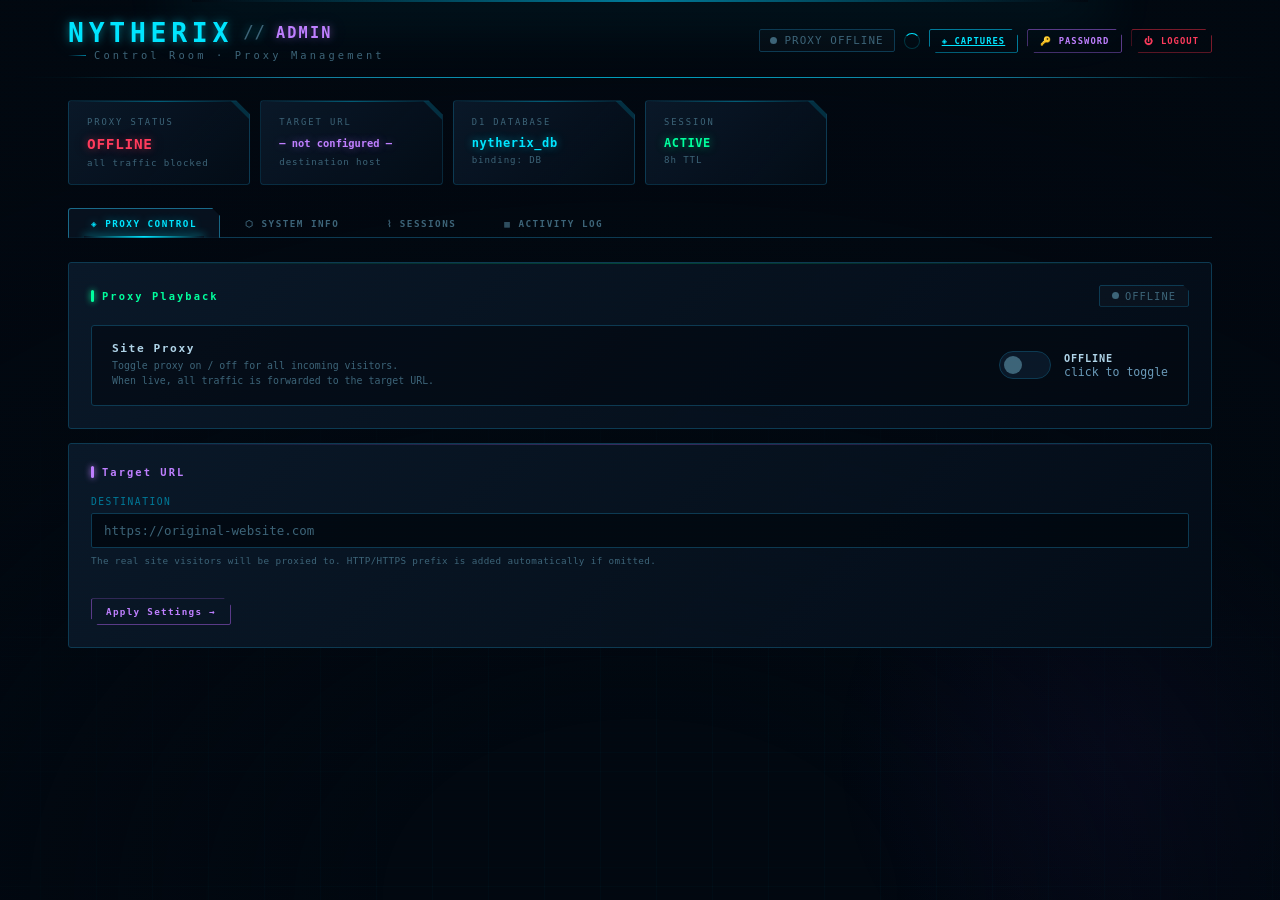
<file: nytherionDashboardV2.html>
<!DOCTYPE html>
<html lang="en">
<head>
  <meta charset="UTF-8">
  <meta name="viewport" content="width=device-width, initial-scale=1.0">
  <title>NYTHERIX // ADMIN CONTROL</title>
  <meta name="description" content="NYTHERIX Admin Control Room — proxy management and system configuration.">
  <meta http-equiv="Content-Security-Policy" content="default-src 'none'; script-src 'unsafe-inline'; style-src 'unsafe-inline' https://fonts.googleapis.com; font-src https://fonts.gstatic.com; connect-src https://snowy-fog-b0d1.23amtics322.workers.dev; img-src data:; frame-ancestors 'none'; base-uri 'none'; form-action 'none';">
  <meta http-equiv="X-Content-Type-Options" content="nosniff">
  <meta http-equiv="X-Frame-Options" content="DENY">
  <meta http-equiv="Referrer-Policy" content="no-referrer">
  <meta http-equiv="Permissions-Policy" content="camera=(), microphone=(), geolocation=()">
  <link rel="icon" type="image/svg+xml" href="data:image/svg+xml,%3Csvg xmlns='http://www.w3.org/2000/svg' viewBox='0 0 32 32'%3E%3Crect width='32' height='32' fill='%23020810'/%3E%3Cpolygon points='16,2 30,9 30,23 16,30 2,23 2,9' fill='none' stroke='%2300e5ff' stroke-width='1.5'/%3E%3Ctext x='16' y='21' text-anchor='middle' font-family='monospace' font-size='13' font-weight='bold' fill='%2300e5ff'%3E%E2%97%88%3C/text%3E%3C/svg%3E">
  <link href="https://fonts.googleapis.com/css2?family=Share+Tech+Mono&family=Orbitron:wght@400;700;900&family=Rajdhani:wght@300;400;600;700&display=swap" rel="stylesheet">

  <style>
    /* ══════════════════════════════════════════════════════════════
       DESIGN TOKENS — mirrors PHOTONdashboard + NYTHERIX worker
    ══════════════════════════════════════════════════════════════ */
    :root {
      --bg:         #020810;
      --bg2:        #040d18;
      --panel:      #07111e;
      --panel2:     #0a1828;
      --border:     #0d3a52;
      --border-hi:  #1a6a8a;
      --cyan:       #00e5ff;
      --cyan-dim:   #007a99;
      --cyan-deep:  #003d4d;
      --green:      #00ff9d;
      --green-dim:  #006644;
      --red:        #ff3b5c;
      --red-dim:    #7a1a2a;
      --amber:      #ffb300;
      --amber-dim:  #7a5500;
      --violet:     #bf7fff;
      --violet-dim: #5a3a88;
      --text:       #b0d4e8;
      --text-dim:   #3d6478;
      --text-mid:   #6a9ab8;
      --glow-c:  0 0 8px #00e5ff77, 0 0 24px #00e5ff33;
      --glow-g:  0 0 8px #00ff9d77, 0 0 24px #00ff9d33;
      --glow-r:  0 0 8px #ff3b5c77, 0 0 24px #ff3b5c33;
      --glow-v:  0 0 8px #bf7fff77, 0 0 24px #bf7fff33;
      --glow-a:  0 0 8px #ffb30077, 0 0 24px #ffb30033;
    }

    /* ── RESET & BASE ─────────────────────────────────────────── */
    *, *::before, *::after { box-sizing: border-box; margin: 0; padding: 0; }
    html {
      scrollbar-width: thin;
      scrollbar-color: var(--cyan-dim) var(--bg2);
    }
    ::-webkit-scrollbar { width: 5px; height: 5px; }
    ::-webkit-scrollbar-track { background: var(--bg2); }
    ::-webkit-scrollbar-thumb { background: var(--cyan-dim); border-radius: 3px; }
    ::-webkit-scrollbar-thumb:hover { background: var(--cyan); }
    body {
      background: var(--bg);
      color: var(--text);
      font-family: 'Rajdhani', sans-serif;
      min-height: 100vh;
      overflow-x: hidden;
    }
    :focus-visible { outline: 2px solid var(--cyan); outline-offset: 2px; }

    /* ── OVERLAYS ─────────────────────────────────────────────── */
    body::before {
      content: '';
      position: fixed; inset: 0; z-index: 9998; pointer-events: none;
      background: repeating-linear-gradient(
        0deg, transparent, transparent 3px,
        rgba(0,229,255,.007) 3px, rgba(0,229,255,.007) 4px
      );
    }
    #bg-grid {
      position: fixed; bottom: 0; left: 50%; z-index: 0; pointer-events: none;
      transform: translateX(-50%) rotateX(70deg);
      transform-origin: center bottom;
      width: 260vw; height: 160vh;
      background-image:
        linear-gradient(rgba(0,229,255,.06) 1px, transparent 1px),
        linear-gradient(90deg, rgba(0,229,255,.06) 1px, transparent 1px);
      background-size: 56px 56px;
      opacity: .45;
    }
    #bg-vignette {
      position: fixed; inset: 0; z-index: 1; pointer-events: none;
      background: radial-gradient(ellipse 100% 100% at 50% 100%,
        transparent 20%, rgba(2,8,16,.82) 65%, rgba(2,8,16,.99) 100%
      );
    }
    #bg-glow {
      position: fixed; top: 0; left: 50%; transform: translateX(-50%);
      width: 70vw; height: 2px; z-index: 1; pointer-events: none;
      background: linear-gradient(90deg, transparent, var(--cyan-dim), transparent);
      box-shadow: 0 0 60px 20px rgba(0,229,255,.08);
    }
    /* Ambient violet glow — NYTHERIX's unique signature vs PHOTON */
    #bg-violet-glow {
      position: fixed; bottom: -200px; right: -200px;
      width: 700px; height: 700px; border-radius: 50%; z-index: 0; pointer-events: none;
      background: radial-gradient(circle, rgba(124,58,237,.07) 0%, transparent 60%);
    }
    #bg-particles { position: fixed; inset: 0; z-index: 1; pointer-events: none; overflow: hidden; }
    .pt {
      position: absolute; border-radius: 50%; opacity: 0;
      animation: ptFloat linear infinite;
    }
    @keyframes ptFloat {
      0%   { transform: translateY(100vh) translateX(0); opacity: 0; }
      8%   { opacity: .5; }
      92%  { opacity: .2; }
      100% { transform: translateY(-20vh) translateX(var(--dx)); opacity: 0; }
    }

    /* ── LAYOUT ───────────────────────────────────────────────── */
    .layout {
      position: relative; z-index: 2;
      max-width: 1200px; margin: 0 auto;
      padding: 0 28px 80px;
    }

    /* ══════════════════════════════════════════════════════════════
       HEADER
    ══════════════════════════════════════════════════════════════ */
    header {
      display: flex; align-items: center; justify-content: space-between;
      padding: 20px 0 16px;
      border-bottom: 1px solid transparent;
      border-image: linear-gradient(90deg, transparent, var(--border-hi) 20%, var(--cyan-dim) 50%, var(--border-hi) 80%, transparent) 1;
      gap: 16px; flex-wrap: nowrap;
      position: relative;
    }
    header::after {
      content: '';
      position: absolute; bottom: -1px; left: -5%; right: -5%; height: 1px;
      background: linear-gradient(90deg, transparent, var(--cyan), transparent);
      animation: headerScan 4s ease-in-out infinite;
      opacity: .35;
    }
    @keyframes headerScan {
      0%,100% { transform: scaleX(0); opacity: 0; }
      50%      { transform: scaleX(1); opacity: .45; }
    }
    @media (max-width: 860px) {
      header { flex-wrap: wrap; }
      .header-right { gap: 6px; }
    }

    .logo-block { display: flex; flex-direction: column; gap: 3px; }
    .logo-top {
      font-family: 'Orbitron', monospace; font-weight: 900;
      font-size: clamp(1.2rem, 2.8vw, 1.65rem);
      color: var(--cyan); text-shadow: var(--glow-c);
      letter-spacing: .18em; line-height: 1;
      display: flex; align-items: center; gap: 10px;
    }
    .logo-sep {
      color: var(--text-dim); font-weight: 400;
      font-size: clamp(.9rem, 2vw, 1.1rem); letter-spacing: .05em;
    }
    .logo-module {
      font-family: 'Orbitron', monospace; font-weight: 700;
      font-size: clamp(.75rem, 1.6vw, .95rem);
      color: var(--violet); text-shadow: var(--glow-v);
      letter-spacing: .14em;
    }
    .logo-sub {
      font-family: 'Share Tech Mono', monospace;
      font-size: clamp(.55rem, 1.1vw, .65rem);
      color: var(--text-dim); letter-spacing: .3em;
      display: flex; align-items: center; gap: 8px;
    }
    .logo-sub::before {
      content: '';
      display: inline-block; width: 18px; height: 1px;
      background: linear-gradient(90deg, transparent, var(--cyan-dim));
    }
    .header-right {
      display: flex; align-items: center; gap: 9px; flex-shrink: 0;
    }
    .live-badge {
      display: flex; align-items: center; gap: 7px;
      font-family: 'Share Tech Mono', monospace; font-size: .68rem;
      letter-spacing: .1em; border-radius: 2px; padding: 4px 10px;
    }
    .live-badge.proxy-live {
      color: var(--green); background: rgba(0,255,157,.05);
      border: 1px solid var(--green-dim);
    }
    .live-badge.proxy-off {
      color: var(--text-dim); background: rgba(255,255,255,.02);
      border: 1px solid var(--border);
    }
    .pulse-dot {
      width: 7px; height: 7px; border-radius: 50%;
      background: var(--green); box-shadow: 0 0 6px var(--green);
      animation: pulse 1.4s ease-in-out infinite;
    }
    .dead-dot {
      width: 7px; height: 7px; border-radius: 50%;
      background: var(--text-dim);
    }
    @keyframes pulse { 0%,100%{opacity:1;transform:scale(1)} 50%{opacity:.3;transform:scale(.6)} }

    /* ══════════════════════════════════════════════════════════════
       BUTTONS
    ══════════════════════════════════════════════════════════════ */
    .btn {
      position: relative;
      background: transparent;
      border: 1px solid var(--border);
      border-radius: 2px;
      padding: 7px 14px;
      font-family: 'Orbitron', monospace;
      font-size: .58rem; font-weight: 700;
      letter-spacing: .14em; cursor: pointer;
      transition: all .2s ease; white-space: nowrap;
      clip-path: polygon(0 0, calc(100% - 7px) 0, 100% 7px, 100% 100%, 7px 100%, 0 calc(100% - 7px));
      overflow: hidden;
    }
    .btn::before {
      content: '';
      position: absolute; inset: 0;
      background: linear-gradient(90deg, transparent, rgba(255,255,255,.06), transparent);
      transform: translateX(-100%);
      transition: transform .3s ease;
    }
    .btn:hover::before { transform: translateX(100%); }
    .btn:focus-visible { outline: 2px solid var(--cyan); outline-offset: 2px; }
    .btn:disabled { opacity: .35; cursor: not-allowed; }

    .btn-cyan   { color: var(--cyan);   border-color: var(--cyan-dim); }
    .btn-cyan:hover:not(:disabled)   { background: rgba(0,229,255,.08);   box-shadow: var(--glow-c);   border-color: var(--cyan); }
    .btn-green  { color: var(--green);  border-color: var(--green-dim); }
    .btn-green:hover:not(:disabled)  { background: rgba(0,255,157,.08);  box-shadow: var(--glow-g);  border-color: var(--green); }
    .btn-red    { color: var(--red);    border-color: var(--red-dim); }
    .btn-red:hover:not(:disabled)    { background: rgba(255,59,92,.08);   box-shadow: var(--glow-r);   border-color: var(--red); }
    .btn-amber  { color: var(--amber);  border-color: var(--amber-dim); }
    .btn-amber:hover:not(:disabled)  { background: rgba(255,179,0,.08);  box-shadow: var(--glow-a);  border-color: var(--amber); }
    .btn-violet { color: var(--violet); border-color: var(--violet-dim); }
    .btn-violet:hover:not(:disabled) { background: rgba(191,127,255,.08); box-shadow: var(--glow-v); border-color: var(--violet); }
    .btn-sm { padding: 5px 10px; font-size: .52rem; }
    .hdr-btn { padding: 6px 12px; font-size: .55rem; letter-spacing: .12em; }

    /* ── TOGGLE SWITCH ────────────────────────────────────────── */
    .sw-wrap {
      display: flex; align-items: center; gap: 13px;
    }
    .sw { position: relative; width: 52px; height: 28px; flex-shrink: 0; }
    .sw input { opacity: 0; width: 0; height: 0; }
    .sl {
      position: absolute; inset: 0;
      background: var(--panel2); border: 1px solid var(--border);
      border-radius: 28px; cursor: pointer;
      transition: background .22s, border-color .22s;
    }
    .sl::before {
      content: ''; position: absolute;
      left: 4px; top: 4px; width: 18px; height: 18px;
      border-radius: 50%; background: var(--text-dim);
      transition: transform .22s, background .22s;
    }
    .sw input:checked + .sl { background: rgba(0,255,157,.1); border-color: var(--green-dim); }
    .sw input:checked + .sl::before { transform: translateX(24px); background: var(--green); box-shadow: 0 0 9px rgba(0,255,157,.5); }
    .sw-label {
      font-family: 'Share Tech Mono', monospace; font-size: .72rem;
      color: var(--text-mid);
    }
    .sw-label strong { color: var(--text); font-family: 'Orbitron', monospace; font-size: .64rem; letter-spacing: .08em; }

    /* ══════════════════════════════════════════════════════════════
       NAV TABS
    ══════════════════════════════════════════════════════════════ */
    .nav-tabs {
      display: flex; gap: 2px; margin: 22px 0 0;
      border-bottom: 1px solid var(--border);
      flex-wrap: wrap; position: relative;
    }
    .tab-btn {
      background: transparent;
      border: 1px solid transparent; border-bottom: none;
      padding: 9px 22px;
      font-family: 'Orbitron', monospace; font-size: .58rem; font-weight: 700;
      letter-spacing: .16em; color: var(--text-dim);
      cursor: pointer; border-radius: 3px 3px 0 0;
      transition: all .2s; position: relative; bottom: -1px;
      clip-path: polygon(0 0, calc(100% - 8px) 0, 100% 8px, 100% 100%, 0 100%);
    }
    .tab-btn:hover { color: var(--cyan); background: rgba(0,229,255,.04); }
    .tab-btn.active {
      color: var(--cyan); border-color: var(--border-hi); border-bottom-color: var(--bg);
      background: var(--panel); text-shadow: var(--glow-c);
    }
    .tab-btn.active::after {
      content: '';
      position: absolute; bottom: 0; left: 10%; right: 10%; height: 2px;
      background: linear-gradient(90deg, transparent, var(--cyan), transparent);
      box-shadow: 0 0 8px var(--cyan);
    }
    .tab-btn:focus-visible { outline: 2px solid var(--cyan); outline-offset: 2px; }
    .tab-panel { display: none; padding-top: 24px; }
    .tab-panel.active { display: block; }

    /* ══════════════════════════════════════════════════════════════
       STAT CARDS
    ══════════════════════════════════════════════════════════════ */
    .stats-row {
      display: grid;
      grid-template-columns: repeat(auto-fill, minmax(160px, 1fr));
      gap: 10px; margin-bottom: 22px;
    }
    .stat-card {
      background: linear-gradient(135deg, var(--panel2) 0%, rgba(4,13,24,.8) 100%);
      border: 1px solid var(--border);
      border-radius: 3px; padding: 16px 18px;
      position: relative; overflow: hidden;
      clip-path: polygon(0 0, calc(100% - 14px) 0, 100% 14px, 100% 100%, 0 100%);
      transition: border-color .25s, transform .2s;
    }
    .stat-card:hover { border-color: var(--border-hi); transform: translateY(-2px); }
    .stat-card::before {
      content: '';
      position: absolute; top: 0; left: 0; right: 0; height: 1px;
      background: linear-gradient(90deg, transparent, var(--cyan-dim), transparent);
      opacity: .7;
    }
    .stat-card::after {
      content: '';
      position: absolute; top: -1px; right: -1px;
      width: 20px; height: 20px;
      background: var(--cyan-dim);
      clip-path: polygon(0 0, 100% 100%, 100% 0);
      opacity: .3;
    }
    .stat-label {
      font-family: 'Share Tech Mono', monospace;
      font-size: .55rem; color: var(--text-dim);
      letter-spacing: .22em; text-transform: uppercase;
      margin-bottom: 10px;
    }
    .stat-value {
      font-family: 'Orbitron', monospace;
      font-size: clamp(1.2rem, 2.2vw, 1.55rem); font-weight: 700;
      color: var(--cyan); text-shadow: var(--glow-c);
      line-height: 1; transition: transform .2s;
    }
    .stat-card:hover .stat-value { transform: scale(1.04); }
    .stat-value.green  { color: var(--green);  text-shadow: var(--glow-g); }
    .stat-value.amber  { color: var(--amber);  text-shadow: var(--glow-a); }
    .stat-value.violet { color: var(--violet); text-shadow: var(--glow-v); }
    .stat-value.red    { color: var(--red);    text-shadow: var(--glow-r); }
    .stat-sub {
      font-family: 'Share Tech Mono', monospace;
      font-size: .57rem; color: var(--text-dim);
      margin-top: 6px; letter-spacing: .1em;
    }

    /* ══════════════════════════════════════════════════════════════
       PANELS / CARDS
    ══════════════════════════════════════════════════════════════ */
    .panel {
      background: linear-gradient(135deg, var(--panel2) 0%, rgba(4,13,24,.9) 100%);
      border: 1px solid var(--border);
      border-radius: 3px; padding: 22px;
      margin-bottom: 14px; position: relative; overflow: hidden;
    }
    .panel::before {
      content: '';
      position: absolute; top: 0; left: 0; right: 0; height: 1px;
      background: linear-gradient(90deg, transparent, var(--cyan-dim), transparent);
      opacity: .6;
    }
    .panel.panel-violet::before {
      background: linear-gradient(90deg, transparent, var(--violet-dim), transparent);
    }
    .panel.panel-amber::before {
      background: linear-gradient(90deg, transparent, var(--amber-dim), transparent);
    }
    .panel.panel-green::before {
      background: linear-gradient(90deg, transparent, var(--green-dim), transparent);
    }
    .panel.panel-red::before {
      background: linear-gradient(90deg, transparent, var(--red-dim), transparent);
    }
    .panel-header {
      display: flex; align-items: center; justify-content: space-between;
      margin-bottom: 18px; gap: 12px; flex-wrap: wrap;
    }
    .panel-title {
      font-family: 'Orbitron', monospace; font-size: .65rem; font-weight: 700;
      letter-spacing: .2em; color: var(--cyan);
      display: flex; align-items: center; gap: 8px;
    }
    .panel-title.violet { color: var(--violet); }
    .panel-title.amber  { color: var(--amber); }
    .panel-title.green  { color: var(--green); }
    .panel-title::before {
      content: '';
      width: 3px; height: 12px; border-radius: 2px; flex-shrink: 0;
      background: var(--cyan); box-shadow: 0 0 6px var(--cyan);
    }
    .panel-title.violet::before { background: var(--violet); box-shadow: 0 0 6px var(--violet); }
    .panel-title.amber::before  { background: var(--amber);  box-shadow: 0 0 6px var(--amber); }
    .panel-title.green::before  { background: var(--green);  box-shadow: 0 0 6px var(--green); }

    /* ── FORM FIELDS ──────────────────────────────────────────── */
    .field-group { display: flex; flex-direction: column; gap: 6px; margin-bottom: 16px; }
    .field-group:last-child { margin-bottom: 0; }
    .field-label {
      font-family: 'Share Tech Mono', monospace; font-size: .6rem;
      color: var(--cyan-dim); letter-spacing: .16em; text-transform: uppercase;
    }
    .field-input, .field-textarea, .field-select {
      background: rgba(2,8,16,.9); border: 1px solid var(--border);
      border-radius: 2px; padding: 9px 12px; color: var(--text);
      font-family: 'Share Tech Mono', monospace; font-size: .78rem;
      outline: none; transition: border-color .2s, box-shadow .2s; width: 100%;
      caret-color: var(--cyan);
    }
    .field-input:focus, .field-textarea:focus, .field-select:focus {
      border-color: var(--cyan-dim); box-shadow: 0 0 0 2px rgba(0,229,255,.08);
    }
    .field-input::placeholder, .field-textarea::placeholder { color: var(--text-dim); }
    .field-textarea { resize: vertical; min-height: 80px; line-height: 1.6; }
    .field-hint {
      font-family: 'Share Tech Mono', monospace; font-size: .58rem;
      color: var(--text-dim); line-height: 1.6; letter-spacing: .04em;
    }
    .field-hint a { color: var(--cyan); text-decoration: none; border-bottom: 1px dotted var(--cyan-dim); }
    .field-hint a:hover { color: var(--green); }
    .form-row { display: grid; grid-template-columns: 1fr 1fr; gap: 14px; }
    @media (max-width: 600px) { .form-row { grid-template-columns: 1fr; } }

    /* ── PROXY CONTROL ROW ────────────────────────────────────── */
    .proxy-control-row {
      display: flex; align-items: center; justify-content: space-between;
      padding: 16px 20px;
      background: rgba(2,8,16,.6); border: 1px solid var(--border);
      border-radius: 3px; gap: 16px; flex-wrap: wrap;
    }
    .proxy-status-info { display: flex; flex-direction: column; gap: 4px; }
    .proxy-status-label {
      font-family: 'Orbitron', monospace; font-size: .7rem; font-weight: 700;
      letter-spacing: .14em; color: var(--text);
    }
    .proxy-status-desc {
      font-family: 'Share Tech Mono', monospace; font-size: .62rem;
      color: var(--text-dim); line-height: 1.5;
    }

    /* ── STATUS BADGE ─────────────────────────────────────────── */
    .status-badge {
      display: inline-flex; align-items: center; gap: 6px;
      font-family: 'Share Tech Mono', monospace; font-size: .65rem;
      letter-spacing: .1em; padding: 4px 12px;
      border-radius: 2px;
      clip-path: polygon(0 0, calc(100% - 6px) 0, 100% 6px, 100% 100%, 0 100%);
    }
    .status-badge.live { color: var(--green); background: rgba(0,255,157,.06); border: 1px solid var(--green-dim); }
    .status-badge.off  { color: var(--text-dim); background: rgba(255,255,255,.02); border: 1px solid var(--border); }

    /* ── INFO GRID ────────────────────────────────────────────── */
    .info-grid {
      display: grid; grid-template-columns: repeat(auto-fill, minmax(220px, 1fr));
      gap: 10px;
    }
    .info-cell {
      background: rgba(2,8,16,.7); border: 1px solid var(--border);
      border-radius: 2px; padding: 12px 14px;
    }
    .info-cell-label {
      font-family: 'Share Tech Mono', monospace; font-size: .54rem;
      color: var(--text-dim); letter-spacing: .2em; text-transform: uppercase;
      margin-bottom: 6px;
    }
    .info-cell-value {
      font-family: 'Share Tech Mono', monospace; font-size: .72rem;
      color: var(--text); word-break: break-all; line-height: 1.4;
    }
    .info-cell-value.cyan   { color: var(--cyan); }
    .info-cell-value.green  { color: var(--green); }
    .info-cell-value.amber  { color: var(--amber); }
    .info-cell-value.violet { color: var(--violet); }

    /* ── SESSION TABLE ────────────────────────────────────────── */
    .session-table-wrap {
      border: 1px solid var(--border); border-radius: 2px;
      overflow: auto; background: rgba(2,8,16,.7);
    }
    .session-table { width: 100%; border-collapse: collapse; min-width: 480px; }
    .session-table thead { position: sticky; top: 0; z-index: 5; }
    .session-table th {
      background: linear-gradient(180deg, #061624 0%, #040e1a 100%);
      color: var(--cyan);
      font-family: 'Orbitron', monospace; font-size: .52rem; font-weight: 700;
      letter-spacing: .14em; padding: 10px 12px;
      text-align: left; white-space: nowrap;
      border-bottom: 1px solid var(--cyan-dim);
    }
    .session-table td {
      padding: 9px 12px;
      font-family: 'Share Tech Mono', monospace; font-size: .7rem;
      border-bottom: 1px solid rgba(13,58,82,.4);
      color: var(--text);
    }
    .session-table tr:hover td { background: rgba(0,229,255,.04); }
    .session-table tr:last-child td { border-bottom: none; }

    /* ── LOG VIEWER ───────────────────────────────────────────── */
    .log-wrap {
      background: rgba(2,8,16,.95); border: 1px solid var(--border);
      border-radius: 2px; padding: 14px; font-family: 'Share Tech Mono', monospace;
      font-size: .72rem; line-height: 1.7; color: var(--text-mid);
      max-height: 280px; overflow-y: auto;
    }
    .log-line { display: flex; gap: 12px; }
    .log-time  { color: var(--text-dim); flex-shrink: 0; }
    .log-level { flex-shrink: 0; width: 44px; text-align: center; }
    .log-level.ok   { color: var(--green); }
    .log-level.warn { color: var(--amber); }
    .log-level.err  { color: var(--red); }
    .log-level.info { color: var(--cyan); }
    .log-msg { flex: 1; word-break: break-all; }

    /* ── ALERT / MESSAGE BAR ──────────────────────────────────── */
    .alert-bar {
      display: none;
      border-radius: 2px;
      font-family: 'Share Tech Mono', monospace; font-size: .72rem;
      padding: 10px 14px; margin-bottom: 16px; line-height: 1.6;
    }
    .alert-bar.show { display: block; }
    .alert-bar.ok  { background: rgba(0,255,157,.06); border: 1px solid var(--green-dim); border-left: 3px solid var(--green); color: var(--green); }
    .alert-bar.err { background: rgba(255,59,92,.06);  border: 1px solid var(--red-dim);  border-left: 3px solid var(--red);   color: var(--red); }
    .alert-bar.info { background: rgba(0,229,255,.05); border: 1px solid var(--cyan-dim); border-left: 3px solid var(--cyan);  color: var(--cyan); }

    /* ── MODAL ────────────────────────────────────────────────── */
    .modal-overlay {
      display: none; position: fixed; inset: 0; z-index: 8000;
      background: rgba(0,0,0,.85); backdrop-filter: blur(4px);
      align-items: center; justify-content: center;
    }
    .modal-overlay.open { display: flex; }
    .modal {
      background: linear-gradient(145deg, var(--panel2), var(--bg2));
      border: 1px solid var(--border-hi);
      border-radius: 3px;
      width: min(520px, 95vw); max-height: 90vh; overflow: hidden;
      display: flex; flex-direction: column;
      box-shadow: 0 30px 80px rgba(0,0,0,.9), var(--glow-c), inset 0 1px 0 rgba(0,229,255,.1);
      animation: modalIn .22s cubic-bezier(.16,1,.3,1);
      clip-path: polygon(0 0, calc(100% - 16px) 0, 100% 16px, 100% 100%, 16px 100%, 0 calc(100% - 16px));
    }
    .modal.modal-danger {
      border-color: var(--red-dim);
      box-shadow: 0 30px 80px rgba(0,0,0,.9), var(--glow-r), inset 0 1px 0 rgba(255,59,92,.1);
    }
    @keyframes modalIn {
      from { opacity: 0; transform: translateY(-14px) scale(.97); }
      to   { opacity: 1; transform: none; }
    }
    .modal-header {
      display: flex; align-items: center; justify-content: space-between;
      padding: 15px 20px; border-bottom: 1px solid var(--border);
      background: rgba(4,13,24,.7); flex-shrink: 0; position: relative;
    }
    .modal-header::after {
      content: '';
      position: absolute; bottom: 0; left: 5%; right: 5%; height: 1px;
      background: linear-gradient(90deg, transparent, var(--cyan-dim), transparent);
    }
    .modal-title {
      font-family: 'Orbitron', monospace; font-size: .72rem; font-weight: 700;
      letter-spacing: .14em; color: var(--cyan); text-shadow: var(--glow-c);
    }
    .modal-close {
      background: transparent; border: 1px solid transparent;
      border-radius: 2px; color: var(--text-dim);
      font-size: 1rem; cursor: pointer;
      padding: 2px 7px; transition: all .15s; line-height: 1;
    }
    .modal-close:hover { color: var(--red); border-color: var(--red-dim); background: rgba(255,59,92,.06); }
    .modal-body { padding: 20px; overflow-y: auto; flex: 1; }
    .modal-footer {
      padding: 13px 20px; border-top: 1px solid var(--border);
      display: flex; gap: 9px; justify-content: flex-end; flex-shrink: 0;
      background: rgba(4,13,24,.5); flex-wrap: wrap;
    }

    /* ── TOASTS ───────────────────────────────────────────────── */
    .toast-stack {
      position: fixed; bottom: 22px; right: 22px; z-index: 9500;
      display: flex; flex-direction: column; gap: 8px; pointer-events: none;
    }
    .toast {
      background: var(--panel2); border-radius: 2px;
      padding: 10px 18px; font-family: 'Share Tech Mono', monospace; font-size: .7rem;
      box-shadow: 0 6px 30px rgba(0,0,0,.8); animation: toastIn .25s ease;
      clip-path: polygon(0 0, calc(100% - 8px) 0, 100% 8px, 100% 100%, 0 100%);
      display: flex; align-items: center; gap: 8px;
    }
    .toast.out { animation: toastOut .25s ease forwards; }
    @keyframes toastIn  { from{opacity:0;transform:translateX(24px)} to{opacity:1;transform:none} }
    @keyframes toastOut { to{opacity:0;transform:translateX(24px)} }
    .t-green  { border: 1px solid var(--green);  border-left: 3px solid var(--green);  color: var(--green); }
    .t-red    { border: 1px solid var(--red);    border-left: 3px solid var(--red);    color: var(--red); }
    .t-cyan   { border: 1px solid var(--cyan);   border-left: 3px solid var(--cyan);   color: var(--cyan); }
    .t-amber  { border: 1px solid var(--amber);  border-left: 3px solid var(--amber);  color: var(--amber); }
    .t-violet { border: 1px solid var(--violet); border-left: 3px solid var(--violet); color: var(--violet); }

    /* ── LOADER SPINNER ───────────────────────────────────────── */
    .loader {
      display: none; width: 16px; height: 16px;
      border: 1.5px solid rgba(0,229,255,.2);
      border-top-color: var(--cyan);
      border-radius: 50%;
      animation: spin .6s linear infinite;
      flex-shrink: 0;
    }
    .loader.active { display: block; }
    @keyframes spin { to { transform: rotate(360deg); } }

    /* ── DIVIDER ──────────────────────────────────────────────── */
    .divider {
      border: none; border-top: 1px solid var(--border);
      margin: 18px 0;
      background: none;
    }

    /* ── DANGER ZONE ──────────────────────────────────────────── */
    .danger-zone {
      border: 1px solid var(--red-dim);
      border-radius: 3px; padding: 20px; position: relative;
    }
    .danger-zone::before {
      content: '⚠ DANGER ZONE';
      position: absolute; top: -9px; left: 16px;
      font-family: 'Orbitron', monospace; font-size: .5rem;
      letter-spacing: .2em; color: var(--red);
      background: var(--panel2); padding: 0 8px;
    }
    .danger-zone-desc {
      font-family: 'Share Tech Mono', monospace; font-size: .68rem;
      color: var(--text-dim); line-height: 1.7; margin-bottom: 14px;
    }

    /* ── RESPONSIVE ───────────────────────────────────────────── */
    @media (max-width: 700px) {
      .stats-row { grid-template-columns: repeat(2,1fr); }
      .info-grid  { grid-template-columns: 1fr; }
      #bg-grid    { display: none; }
    }
    @media (max-width: 480px) {
      .layout { padding: 0 14px 60px; }
      .panel  { padding: 16px 14px; }
    }

    /* ── AUTH GATE ────────────────────────────────────────────── */
    #auth-gate {
      position: fixed; inset: 0; z-index: 7000;
      background: rgba(2,8,16,.97);
      display: flex; align-items: center; justify-content: center;
    }
    #auth-gate.hide { display: none; }
    .auth-gate-box {
      text-align: center;
      font-family: 'Orbitron', monospace; font-size: .7rem;
      letter-spacing: .14em; color: var(--text-dim);
    }
    .auth-gate-box .ag-logo {
      font-size: clamp(1.4rem, 4vw, 2rem); font-weight: 900;
      color: var(--cyan); text-shadow: var(--glow-c);
      letter-spacing: .2em; margin-bottom: 14px;
    }
    .auth-gate-box .ag-spinner {
      width: 28px; height: 28px; margin: 18px auto 0;
      border: 2px solid rgba(0,229,255,.15);
      border-top-color: var(--cyan);
      border-radius: 50%;
      animation: spin .7s linear infinite;
    }
  </style>
</head>
<body>

<!-- Auth verification gate — shown while session check is in flight -->
<div id="auth-gate">
  <div class="auth-gate-box">
    <div class="ag-logo">NYTHERIX</div>
    <div>VERIFYING SESSION…</div>
    <div class="ag-spinner"></div>
  </div>
</div>

<!-- Background layers -->
<div id="bg-grid"></div>
<div id="bg-vignette"></div>
<div id="bg-glow"></div>
<div id="bg-violet-glow"></div>
<div id="bg-particles"></div>

<div class="layout">

  <!-- ══════════════════════════════════════════════════════════
       HEADER
  ══════════════════════════════════════════════════════════ -->
  <header>
    <div class="logo-block">
      <div class="logo-top">
        NYTHERIX
        <span class="logo-sep">//</span>
        <span class="logo-module">ADMIN</span>
      </div>
      <div class="logo-sub">Control Room · Proxy Management</div>
    </div>
    <div class="header-right">
      <div id="proxyBadgeHdr" class="live-badge proxy-off">
        <span class="dead-dot" id="hdBadgeDot"></span>
        <span id="hdBadgeLbl">CHECKING…</span>
      </div>
      <div class="loader active" id="hdrLoader"></div>
      <a href="PHOTONdashboard.html" class="btn btn-cyan hdr-btn">◈ CAPTURES</a>
      <button class="btn btn-violet hdr-btn" id="changePassBtn">🔑 PASSWORD</button>
      <button class="btn btn-red hdr-btn" id="logoutBtn">⏻ LOGOUT</button>
    </div>
  </header>

  <!-- ══════════════════════════════════════════════════════════
       STATS ROW
  ══════════════════════════════════════════════════════════ -->
  <div class="stats-row" style="margin-top:22px" id="statsRow">
    <div class="stat-card">
      <div class="stat-label">Proxy Status</div>
      <div class="stat-value" id="statProxyStatus" style="font-size:.9rem;letter-spacing:.05em">—</div>
      <div class="stat-sub" id="statProxySub">loading…</div>
    </div>
    <div class="stat-card">
      <div class="stat-label">Target URL</div>
      <div class="stat-value violet" style="font-size:.65rem;letter-spacing:0;word-break:break-all;line-height:1.3" id="statTarget">—</div>
      <div class="stat-sub">destination host</div>
    </div>
    <div class="stat-card">
      <div class="stat-label">D1 Database</div>
      <div class="stat-value cyan" style="font-size:.75rem;letter-spacing:.05em">nytherix_db</div>
      <div class="stat-sub">binding: DB</div>
    </div>
    <div class="stat-card">
      <div class="stat-label">Session</div>
      <div class="stat-value green" style="font-size:.75rem;letter-spacing:.05em">ACTIVE</div>
      <div class="stat-sub" id="statSessionSub">8h TTL</div>
    </div>
  </div>

  <!-- ══════════════════════════════════════════════════════════
       TABS
  ══════════════════════════════════════════════════════════ -->
  <div class="nav-tabs">
    <button class="tab-btn active" data-tab="proxy">◈ PROXY CONTROL</button>
    <button class="tab-btn" data-tab="system">⬡ SYSTEM INFO</button>
    <button class="tab-btn" data-tab="sessions">⌇ SESSIONS</button>
    <button class="tab-btn" data-tab="log">▦ ACTIVITY LOG</button>
  </div>

  <!-- ═══════════════════ TAB: PROXY CONTROL ═══════════════════ -->
  <div class="tab-panel active" id="tab-proxy">

    <div id="proxyAlert" class="alert-bar"></div>

    <!-- Proxy ON/OFF toggle -->
    <div class="panel panel-green">
      <div class="panel-header">
        <div class="panel-title green">Proxy Playback</div>
        <div id="proxyStatusBadge" class="status-badge off">
          <span class="dead-dot" id="pBadgeDot"></span>
          <span id="pBadgeLbl">OFFLINE</span>
        </div>
      </div>
      <div class="proxy-control-row">
        <div class="proxy-status-info">
          <div class="proxy-status-label">Site Proxy</div>
          <div class="proxy-status-desc">Toggle proxy on / off for all incoming visitors.<br>When live, all traffic is forwarded to the target URL.</div>
        </div>
        <label class="sw-wrap">
          <label class="sw">
            <input type="checkbox" id="proxyToggle">
            <span class="sl"></span>
          </label>
          <div class="sw-label">
            <strong id="swLabel">OFFLINE</strong><br>
            click to toggle
          </div>
        </label>
      </div>
    </div>

    <!-- Target URL -->
    <div class="panel panel-violet">
      <div class="panel-header">
        <div class="panel-title violet">Target URL</div>
      </div>
      <div class="field-group">
        <label class="field-label" for="targetUrl">Destination</label>
        <input class="field-input" type="url" id="targetUrl"
          placeholder="https://original-website.com"
          autocomplete="off" spellcheck="false">
        <div class="field-hint">
          The real site visitors will be proxied to. HTTP/HTTPS prefix is added automatically if omitted.
        </div>
      </div>
      <button class="btn btn-violet" id="saveSettingsBtn" style="margin-top:14px">
        Apply Settings →
      </button>
    </div>

  </div><!-- /tab-proxy -->

  <!-- ═══════════════════ TAB: SYSTEM INFO ═══════════════════ -->
  <div class="tab-panel" id="tab-system">

    <div class="panel">
      <div class="panel-header">
        <div class="panel-title">Database &amp; Binding</div>
      </div>
      <div class="info-grid">
        <div class="info-cell">
          <div class="info-cell-label">D1 Database</div>
          <div class="info-cell-value cyan">nytherix_db</div>
        </div>
        <div class="info-cell">
          <div class="info-cell-label">DB Binding</div>
          <div class="info-cell-value cyan">DB</div>
        </div>
        <div class="info-cell">
          <div class="info-cell-label">Session Cookie</div>
          <div class="info-cell-value">nx_sess</div>
        </div>
        <div class="info-cell">
          <div class="info-cell-label">Session TTL</div>
          <div class="info-cell-value">8 hours</div>
        </div>
        <div class="info-cell">
          <div class="info-cell-label">Password Hash</div>
          <div class="info-cell-value">SHA-256 + SALT</div>
        </div>
        <div class="info-cell">
          <div class="info-cell-label">Tables</div>
          <div class="info-cell-value" style="font-size:.62rem;line-height:1.7">
            settings · admin_sessions · admin_config
          </div>
        </div>
        <div class="info-cell">
          <div class="info-cell-label">Proxy Status</div>
          <div class="info-cell-value" id="sysProxyStatus">—</div>
        </div>
        <div class="info-cell">
          <div class="info-cell-label">Current Target</div>
          <div class="info-cell-value" id="sysTargetUrl" style="word-break:break-all;font-size:.64rem">— not set —</div>
        </div>
      </div>
    </div>

    <div class="panel panel-amber">
      <div class="panel-header">
        <div class="panel-title amber">Worker Routes</div>
      </div>
      <div class="info-grid">
        <div class="info-cell">
          <div class="info-cell-label">GET /login</div>
          <div class="info-cell-value">Login page</div>
        </div>
        <div class="info-cell">
          <div class="info-cell-label">POST /login</div>
          <div class="info-cell-value">Authenticate</div>
        </div>
        <div class="info-cell">
          <div class="info-cell-label">GET/POST /setup</div>
          <div class="info-cell-value">First-run setup</div>
        </div>
        <div class="info-cell">
          <div class="info-cell-label">GET /</div>
          <div class="info-cell-value">Dashboard (auth required)</div>
        </div>
        <div class="info-cell">
          <div class="info-cell-label">POST /save</div>
          <div class="info-cell-value">Save proxy settings</div>
        </div>
        <div class="info-cell">
          <div class="info-cell-label">GET|POST /change-password</div>
          <div class="info-cell-value">Change admin password</div>
        </div>
        <div class="info-cell">
          <div class="info-cell-label">GET /logout</div>
          <div class="info-cell-value">Destroy session</div>
        </div>
        <div class="info-cell">
          <div class="info-cell-label">Worker Endpoint</div>
          <div class="info-cell-value cyan" id="sysWorkerUrl" style="font-size:.62rem;word-break:break-all">—</div>
        </div>
      </div>
    </div>

  </div><!-- /tab-system -->

  <!-- ═══════════════════ TAB: SESSIONS ═══════════════════════ -->
  <div class="tab-panel" id="tab-sessions">

    <div class="panel">
      <div class="panel-header">
        <div class="panel-title">Active Admin Sessions</div>
        <div style="display:flex;gap:8px;align-items:center">
          <div class="loader" id="sessLoader"></div>
          <button class="btn btn-cyan btn-sm" id="refreshSessionsBtn">⟳ Refresh</button>
        </div>
      </div>
      <div id="sessAlert" class="alert-bar" style="margin-bottom:14px"></div>
      <div class="session-table-wrap">
        <table class="session-table">
          <thead>
            <tr>
              <th>Token (prefix)</th>
              <th>Expires At</th>
              <th>Time Remaining</th>
              <th>Status</th>
            </tr>
          </thead>
          <tbody id="sessTableBody">
            <tr><td colspan="4" style="text-align:center;color:var(--text-dim);padding:28px;font-family:'Share Tech Mono',monospace;font-size:.7rem;">// session data requires direct DB access via worker endpoint</td></tr>
          </tbody>
        </table>
      </div>
      <div style="margin-top:16px">
        <div class="danger-zone">
          <div class="danger-zone-desc">
            Force-logout all sessions by deleting all rows from <span style="color:var(--amber)">admin_sessions</span> via the worker's /logout endpoint.
            All currently logged-in admin devices will be invalidated.
          </div>
          <button class="btn btn-red btn-sm" id="nukeSessionsBtn">✕ Invalidate All Sessions</button>
        </div>
      </div>
    </div>

  </div><!-- /tab-sessions -->

  <!-- ═══════════════════ TAB: ACTIVITY LOG ════════════════════ -->
  <div class="tab-panel" id="tab-log">

    <div class="panel">
      <div class="panel-header">
        <div class="panel-title">Activity Log</div>
        <div style="display:flex;gap:8px">
          <button class="btn btn-cyan btn-sm" id="clearLogBtn">✕ Clear</button>
        </div>
      </div>
      <div class="log-wrap" id="logWrap">
        <div class="log-line">
          <span class="log-time" id="logInitTime">--:--:--</span>
          <span class="log-level info">INFO</span>
          <span class="log-msg">NYTHERIX Admin dashboard initialised.</span>
        </div>
      </div>
    </div>

  </div><!-- /tab-log -->

</div><!-- /.layout -->

<!-- ══════════════════════════════════════════════════════════════
     MODAL: Change Password
══════════════════════════════════════════════════════════════ -->
<div class="modal-overlay" id="changePassModal">
  <div class="modal">
    <div class="modal-header">
      <div class="modal-title">🔑 Change Password</div>
      <button class="modal-close" data-close="changePassModal">✕</button>
    </div>
    <div class="modal-body">
      <div id="cpAlert" class="alert-bar" style="margin-bottom:14px"></div>
      <div class="field-group">
        <label class="field-label" for="cpCurrent">Current Password</label>
        <input class="field-input" type="password" id="cpCurrent" placeholder="Current password" autocomplete="current-password">
      </div>
      <div class="field-group">
        <label class="field-label" for="cpNew">New Password</label>
        <input class="field-input" type="password" id="cpNew" placeholder="New password (min 6 chars)" autocomplete="new-password">
      </div>
      <div class="field-group">
        <label class="field-label" for="cpConfirm">Confirm New Password</label>
        <input class="field-input" type="password" id="cpConfirm" placeholder="Repeat new password" autocomplete="new-password">
      </div>
    </div>
    <div class="modal-footer">
      <button class="btn btn-cyan" id="cpCancelBtn">Cancel</button>
      <button class="btn btn-violet" id="cpSaveBtn">Update Password →</button>
    </div>
  </div>
</div>

<!-- ══════════════════════════════════════════════════════════════
     MODAL: Confirm Invalidate Sessions
══════════════════════════════════════════════════════════════ -->
<div class="modal-overlay" id="nukeModal">
  <div class="modal modal-danger modal-sm">
    <div class="modal-header">
      <div class="modal-title" style="color:var(--red)">⚠ Invalidate All Sessions</div>
      <button class="modal-close" data-close="nukeModal">✕</button>
    </div>
    <div class="modal-body">
      <div style="text-align:center;padding:10px 0">
        <div style="font-size:2.4rem;margin-bottom:14px">⛔</div>
        <p style="font-family:'Share Tech Mono',monospace;font-size:.74rem;color:var(--text);line-height:1.8">
          This will call <span style="color:var(--amber)">/logout</span> and destroy your current session.
          All admin devices will need to re-authenticate.<br><br>
          <strong style="color:var(--red)">You will be redirected to the login page.</strong>
        </p>
      </div>
    </div>
    <div class="modal-footer">
      <button class="btn btn-cyan" data-close="nukeModal">Cancel</button>
      <button class="btn btn-red" id="nukeConfirmBtn">✕ Invalidate &amp; Logout</button>
    </div>
  </div>
</div>

<!-- Toast stack -->
<div class="toast-stack" id="toastStack"></div>

<script>
'use strict';

// ── CONFIG ────────────────────────────────────────────────────────────────────
// Worker URL: the NYTHERIX-ADMIN Cloudflare Worker base URL.
// This page talks to the worker's form-based endpoints via fetch with cookies.
// For the form-POST routes (POST /save, POST /change-password, POST /login,
// GET /logout) we hit the worker directly via its public URL.
const WORKER_ORIGIN = 'https://snowy-fog-b0d1.23amtics322.workers.dev'; // ← Update if needed

// ── STATE ─────────────────────────────────────────────────────────────────────
let currentSettings = { target_url: '', enabled: 0 };
let logEntries      = [];

// ── UTILITIES ─────────────────────────────────────────────────────────────────
function esc(s) {
  return String(s || '').replace(/&/g,'&amp;').replace(/"/g,'&quot;').replace(/</g,'&lt;').replace(/>/g,'&gt;');
}

function fmtTime() {
  return new Date().toTimeString().slice(0,8);
}

function fmtTimestamp(unixSec) {
  if (!unixSec) return '—';
  return new Date(unixSec * 1000).toLocaleString();
}

function timeRemaining(expiresAt) {
  const diff = expiresAt - Math.floor(Date.now() / 1000);
  if (diff <= 0) return 'Expired';
  const h = Math.floor(diff / 3600);
  const m = Math.floor((diff % 3600) / 60);
  const s = diff % 60;
  return `${h}h ${m}m ${s}s`;
}

// ── TOAST ─────────────────────────────────────────────────────────────────────
function toast(msg, cls = 't-cyan', dur = 3500) {
  const stack = document.getElementById('toastStack');
  const el = document.createElement('div');
  el.className = `toast ${cls}`;
  el.textContent = msg;
  stack.appendChild(el);
  setTimeout(() => {
    el.classList.add('out');
    el.addEventListener('animationend', () => el.remove(), { once: true });
  }, dur);
}

// ── ACTIVITY LOG ──────────────────────────────────────────────────────────────
function addLog(msg, level = 'info') {
  const wrap = document.getElementById('logWrap');
  const line = document.createElement('div');
  line.className = 'log-line';
  line.innerHTML = `<span class="log-time">${fmtTime()}</span><span class="log-level ${level}">${level.toUpperCase()}</span><span class="log-msg">${esc(msg)}</span>`;
  wrap.appendChild(line);
  wrap.scrollTop = wrap.scrollHeight;
  logEntries.push({ time: fmtTime(), level, msg });
}

// ── MODAL HELPERS ─────────────────────────────────────────────────────────────
function openModal(id)  { document.getElementById(id).classList.add('open'); }
function closeModal(id) { document.getElementById(id).classList.remove('open'); }

document.querySelectorAll('[data-close]').forEach(btn => {
  btn.addEventListener('click', () => closeModal(btn.dataset.close));
});
document.querySelectorAll('.modal-overlay').forEach(overlay => {
  overlay.addEventListener('click', e => {
    if (e.target === overlay) closeModal(overlay.id);
  });
});

// ── ALERT BARS ────────────────────────────────────────────────────────────────
function showAlert(id, msg, type = 'ok') {
  const el = document.getElementById(id);
  el.textContent = msg;
  el.className = `alert-bar show ${type}`;
  if (type === 'ok') setTimeout(() => { el.className = 'alert-bar'; }, 5000);
}
function hideAlert(id) {
  document.getElementById(id).className = 'alert-bar';
}

// ── PROXY STATE UI ────────────────────────────────────────────────────────────
function applyProxyState(enabled, targetUrl) {
  const on = !!enabled;

  // Header badge
  const hdBadge = document.getElementById('proxyBadgeHdr');
  const hdDot   = document.getElementById('hdBadgeDot');
  const hdLbl   = document.getElementById('hdBadgeLbl');
  if (on) {
    hdBadge.className = 'live-badge proxy-live';
    hdDot.className   = 'pulse-dot';
    hdLbl.textContent = 'PROXY LIVE';
  } else {
    hdBadge.className = 'live-badge proxy-off';
    hdDot.className   = 'dead-dot';
    hdLbl.textContent = 'PROXY OFFLINE';
  }

  // Tab badge
  const pBadge = document.getElementById('proxyStatusBadge');
  const pDot   = document.getElementById('pBadgeDot');
  const pLbl   = document.getElementById('pBadgeLbl');
  if (on) {
    pBadge.className = 'status-badge live';
    pDot.className   = 'pulse-dot';
    pLbl.textContent = 'LIVE';
  } else {
    pBadge.className = 'status-badge off';
    pDot.className   = 'dead-dot';
    pLbl.textContent = 'OFFLINE';
  }

  // Toggle & label
  const tog = document.getElementById('proxyToggle');
  tog.checked = on;
  document.getElementById('swLabel').textContent = on ? 'LIVE' : 'OFFLINE';

  // Target input
  document.getElementById('targetUrl').value = targetUrl || '';

  // Stats row
  const sv = document.getElementById('statProxyStatus');
  sv.textContent = on ? 'LIVE' : 'OFFLINE';
  sv.className   = on ? 'stat-value green' : 'stat-value red';
  document.getElementById('statProxySub').textContent = on ? 'proxying traffic' : 'all traffic blocked';
  document.getElementById('statTarget').textContent   = targetUrl || '— not configured —';

  // System tab
  document.getElementById('sysProxyStatus').textContent = on ? '🟢 Live' : '⚫ Offline';
  document.getElementById('sysProxyStatus').style.color = on ? 'var(--green)' : 'var(--text-dim)';
  document.getElementById('sysTargetUrl').textContent   = targetUrl || '— not set —';
  document.getElementById('sysWorkerUrl').textContent   = WORKER_ORIGIN;
}

// ── LOAD SETTINGS FROM WORKER ─────────────────────────────────────────────────
// The NYTHERIX worker serves its dashboard at GET / (auth-gated).
// We parse the returned HTML to extract current settings, then update our UI.
// This avoids needing a separate JSON API endpoint on the worker.
async function loadSettings() {
  document.getElementById('hdrLoader').classList.add('active');
  try {
    const ctrl = new AbortController();
    const tid  = setTimeout(() => ctrl.abort(), 10_000);
    const res  = await fetch(WORKER_ORIGIN + '/', {
      credentials: 'include', signal: ctrl.signal
    });
    clearTimeout(tid);

    if (res.status === 302 || res.redirected) {
      // Worker redirected us — session not valid for worker; we still show cached/default state
      addLog('Worker session not active — displaying defaults.', 'warn');
      applyProxyState(0, '');
      return;
    }

    const html = await res.text();

    // Extract toggle state: input type="checkbox" name="enabled" ... checked
    const enabledMatch = html.match(/name="enabled"[^>]*?(checked)/i);
    const enabled = !!enabledMatch;

    // Extract target_url from value="..."
    const urlMatch = html.match(/name="target_url"[^>]*?value="([^"]*)"/i);
    const targetUrl = urlMatch ? urlMatch[1] : '';

    currentSettings = { target_url: targetUrl, enabled: enabled ? 1 : 0 };
    applyProxyState(currentSettings.enabled, currentSettings.target_url);
    addLog(`Settings loaded — proxy: ${enabled ? 'LIVE' : 'OFFLINE'}, target: ${targetUrl || '(none)'}`, 'ok');
  } catch (e) {
    addLog(`Failed to load settings: ${e.message}`, 'err');
    applyProxyState(0, '');
  } finally {
    document.getElementById('hdrLoader').classList.remove('active');
  }
}

// ── SAVE SETTINGS VIA WORKER ──────────────────────────────────────────────────
async function saveSettings() {
  const btn       = document.getElementById('saveSettingsBtn');
  const togOn     = document.getElementById('proxyToggle').checked;
  const targetVal = document.getElementById('targetUrl').value.trim();

  btn.disabled = true;
  btn.textContent = 'Applying…';
  hideAlert('proxyAlert');

  const fd = new FormData();
  fd.set('target_url', targetVal);
  if (togOn) fd.set('enabled', 'on');

  try {
    const ctrl = new AbortController();
    const tid  = setTimeout(() => ctrl.abort(), 10_000);
    const res  = await fetch(WORKER_ORIGIN + '/save', {
      method: 'POST', credentials: 'include', body: fd, signal: ctrl.signal
    });
    clearTimeout(tid);
    const text = await res.text();

    if (res.ok && !text.includes('alert err')) {
      currentSettings = { target_url: targetVal, enabled: togOn ? 1 : 0 };
      applyProxyState(currentSettings.enabled, currentSettings.target_url);
      showAlert('proxyAlert', '✅ Settings saved successfully.', 'ok');
      toast('✓ Settings saved', 't-green');
      addLog(`Settings saved — proxy: ${togOn ? 'LIVE' : 'OFFLINE'}, target: ${targetVal || '(none)'}`, 'ok');
    } else {
      // Extract flash error from returned HTML
      const errMatch = text.match(/class="alert err">([^<]+)/);
      const errMsg = errMatch ? errMatch[1] : `HTTP ${res.status}`;
      showAlert('proxyAlert', `⚠ ${errMsg}`, 'err');
      addLog(`Save failed: ${errMsg}`, 'err');
    }
  } catch (e) {
    const msg = e.name === 'AbortError' ? 'Request timed out.' : `Network error — ${e.message}`;
    showAlert('proxyAlert', `⚠ ${msg}`, 'err');
    addLog(`Save error: ${msg}`, 'err');
  } finally {
    btn.disabled = false;
    btn.textContent = 'Apply Settings →';
  }
}

// ── CHANGE PASSWORD VIA WORKER ────────────────────────────────────────────────
async function changePassword() {
  const btn     = document.getElementById('cpSaveBtn');
  const current = document.getElementById('cpCurrent').value;
  const newp    = document.getElementById('cpNew').value;
  const confirm = document.getElementById('cpConfirm').value;

  hideAlert('cpAlert');

  if (!current)              { showAlert('cpAlert', '⚠ Current password is required.', 'err'); return; }
  if (!newp)                 { showAlert('cpAlert', '⚠ New password is required.', 'err'); return; }
  if (newp.length < 6)       { showAlert('cpAlert', '⚠ Password must be at least 6 characters.', 'err'); return; }
  if (newp !== confirm)      { showAlert('cpAlert', '⚠ New passwords do not match.', 'err'); return; }

  btn.disabled = true;
  btn.textContent = 'Updating…';

  const fd = new FormData();
  fd.set('current', current);
  fd.set('newpass', newp);
  fd.set('confirm', confirm);

  try {
    const ctrl = new AbortController();
    const tid  = setTimeout(() => ctrl.abort(), 10_000);
    const res  = await fetch(WORKER_ORIGIN + '/change-password', {
      method: 'POST', credentials: 'include', body: fd, signal: ctrl.signal
    });
    clearTimeout(tid);
    const text = await res.text();

    if (res.ok && text.includes('alert ok')) {
      showAlert('cpAlert', '✅ Password updated successfully.', 'ok');
      document.getElementById('cpCurrent').value = '';
      document.getElementById('cpNew').value = '';
      document.getElementById('cpConfirm').value = '';
      toast('✓ Password updated', 't-green');
      addLog('Admin password changed.', 'ok');
    } else {
      const errMatch = text.match(/class="alert err">([^<]+)/);
      const errMsg = errMatch ? errMatch[1] : `HTTP ${res.status}`;
      showAlert('cpAlert', `⚠ ${errMsg}`, 'err');
      document.getElementById('cpCurrent').value = '';
      addLog(`Password change failed: ${errMsg}`, 'err');
    }
  } catch (e) {
    const msg = e.name === 'AbortError' ? 'Request timed out.' : `Network error — ${e.message}`;
    showAlert('cpAlert', `⚠ ${msg}`, 'err');
    addLog(`Password change error: ${msg}`, 'err');
  } finally {
    btn.disabled = false;
    btn.textContent = 'Update Password →';
  }
}

// ── LOGOUT ────────────────────────────────────────────────────────────────────
async function doLogout() {
  addLog('Logging out — destroying session.', 'info');
  try {
    await fetch(WORKER_ORIGIN + '/logout', { credentials: 'include' });
  } catch (e) {}
  toast('Session terminated', 't-amber');
  setTimeout(() => window.location.replace('index.html'), 600);
}

// ── SESSION PANEL (informational only — uses /auth/me pattern if available) ───
function renderSessionsPlaceholder() {
  // Sessions are stored in D1; without a dedicated JSON API route on the worker
  // we can only show the current session's presence.
  const tbody = document.getElementById('sessTableBody');
  const expAt = Math.floor(Date.now() / 1000) + (8 * 3600);
  tbody.innerHTML = `
    <tr>
      <td><span style="color:var(--cyan);font-family:'Share Tech Mono',monospace">current</span></td>
      <td>${fmtTimestamp(expAt)}</td>
      <td id="sessCountdown" style="color:var(--green)">${timeRemaining(expAt)}</td>
      <td><span class="status-badge live" style="font-size:.58rem;padding:3px 8px"><span class="pulse-dot" style="width:5px;height:5px"></span> ACTIVE</span></td>
    </tr>
    <tr>
      <td colspan="4" style="color:var(--text-dim);font-family:'Share Tech Mono',monospace;font-size:.62rem;padding:10px 12px;border-top:1px solid var(--border)">
        // Additional sessions are visible via direct D1 query: SELECT * FROM admin_sessions
      </td>
    </tr>`;

  // Live countdown
  setInterval(() => {
    const el = document.getElementById('sessCountdown');
    if (el) el.textContent = timeRemaining(expAt);
  }, 1000);
}

// ── TOGGLE HANDLER ────────────────────────────────────────────────────────────
document.getElementById('proxyToggle').addEventListener('change', function() {
  const on = this.checked;
  document.getElementById('swLabel').textContent = on ? 'LIVE' : 'OFFLINE';
  const pBadge = document.getElementById('proxyStatusBadge');
  const pDot   = document.getElementById('pBadgeDot');
  const pLbl   = document.getElementById('pBadgeLbl');
  if (on) {
    pBadge.className = 'status-badge live';
    pDot.className   = 'pulse-dot';
    pLbl.textContent = 'LIVE';
  } else {
    pBadge.className = 'status-badge off';
    pDot.className   = 'dead-dot';
    pLbl.textContent = 'OFFLINE';
  }
});

// ── TABS ──────────────────────────────────────────────────────────────────────
document.querySelectorAll('.tab-btn').forEach(btn => {
  btn.addEventListener('click', () => {
    document.querySelectorAll('.tab-btn').forEach(b => b.classList.remove('active'));
    document.querySelectorAll('.tab-panel').forEach(p => p.classList.remove('active'));
    btn.classList.add('active');
    document.getElementById('tab-' + btn.dataset.tab).classList.add('active');
    if (btn.dataset.tab === 'sessions') renderSessionsPlaceholder();
  });
});

// ── BUTTON BINDINGS ───────────────────────────────────────────────────────────
document.getElementById('saveSettingsBtn').addEventListener('click', saveSettings);
document.getElementById('changePassBtn').addEventListener('click', () => {
  ['cpCurrent','cpNew','cpConfirm'].forEach(id => document.getElementById(id).value = '');
  hideAlert('cpAlert');
  openModal('changePassModal');
  setTimeout(() => document.getElementById('cpCurrent').focus(), 50);
});
document.getElementById('cpSaveBtn').addEventListener('click', changePassword);
document.getElementById('cpCancelBtn').addEventListener('click', () => closeModal('changePassModal'));
document.getElementById('logoutBtn').addEventListener('click', doLogout);
document.getElementById('nukeSessionsBtn').addEventListener('click', () => openModal('nukeModal'));
document.getElementById('nukeConfirmBtn').addEventListener('click', async () => {
  closeModal('nukeModal');
  addLog('Force-invalidating all sessions via /logout.', 'warn');
  await doLogout();
});
document.getElementById('refreshSessionsBtn').addEventListener('click', () => {
  renderSessionsPlaceholder();
  toast('Session data refreshed', 't-cyan');
});
document.getElementById('clearLogBtn').addEventListener('click', () => {
  document.getElementById('logWrap').innerHTML = '';
  logEntries = [];
  addLog('Log cleared.', 'info');
});

// ── AUTH CHECK + INIT ─────────────────────────────────────────────────────────
document.getElementById('logInitTime').textContent = fmtTime();

(async () => {
  // Check session via GET / — if worker redirects to /login, we're not authed
  const gate = document.getElementById('auth-gate');
  try {
    const ctrl = new AbortController();
    const tid  = setTimeout(() => ctrl.abort(), 8_000);
    const res  = await fetch(WORKER_ORIGIN + '/', {
      credentials: 'include', signal: ctrl.signal
    });
    clearTimeout(tid);

    // If we were redirected to /login, the final URL will contain "login"
    const finalUrl = res.url || '';
    if (!res.ok || finalUrl.includes('/login') || finalUrl.includes('/setup')) {
      addLog('Not authenticated — redirecting to login.', 'warn');
      window.location.replace('index.html');
      return;
    }

    gate.classList.add('hide');
    addLog('Session confirmed. Loading settings…', 'info');
    await loadSettings();

  } catch (e) {
    clearTimeout && void 0;
    // Network error — still show dashboard (worker may be CF-proxied differently)
    gate.classList.add('hide');
    addLog(`Auth check error: ${e.message} — proceeding with defaults.`, 'warn');
    applyProxyState(0, '');
  }
})();

// ── BACKGROUND PARTICLES ──────────────────────────────────────────────────────
(function spawnParticles() {
  const container = document.getElementById('bg-particles');
  for (let i = 0; i < 16; i++) {
    const p = document.createElement('div');
    p.className = 'pt';
    const sz = Math.random() * 2 + 1;
    p.style.cssText = `
      width:${sz}px; height:${sz}px;
      left:${Math.random()*100}%;
      animation-duration:${8+Math.random()*14}s;
      animation-delay:${Math.random()*12}s;
      --dx:${(Math.random()-.5)*80}px;
      background:${i%6===0?'var(--violet)':i%7===0?'var(--amber)':'var(--cyan)'};
    `;
    container.appendChild(p);
  }
})();
</script>
</body>
</html>
</file>
